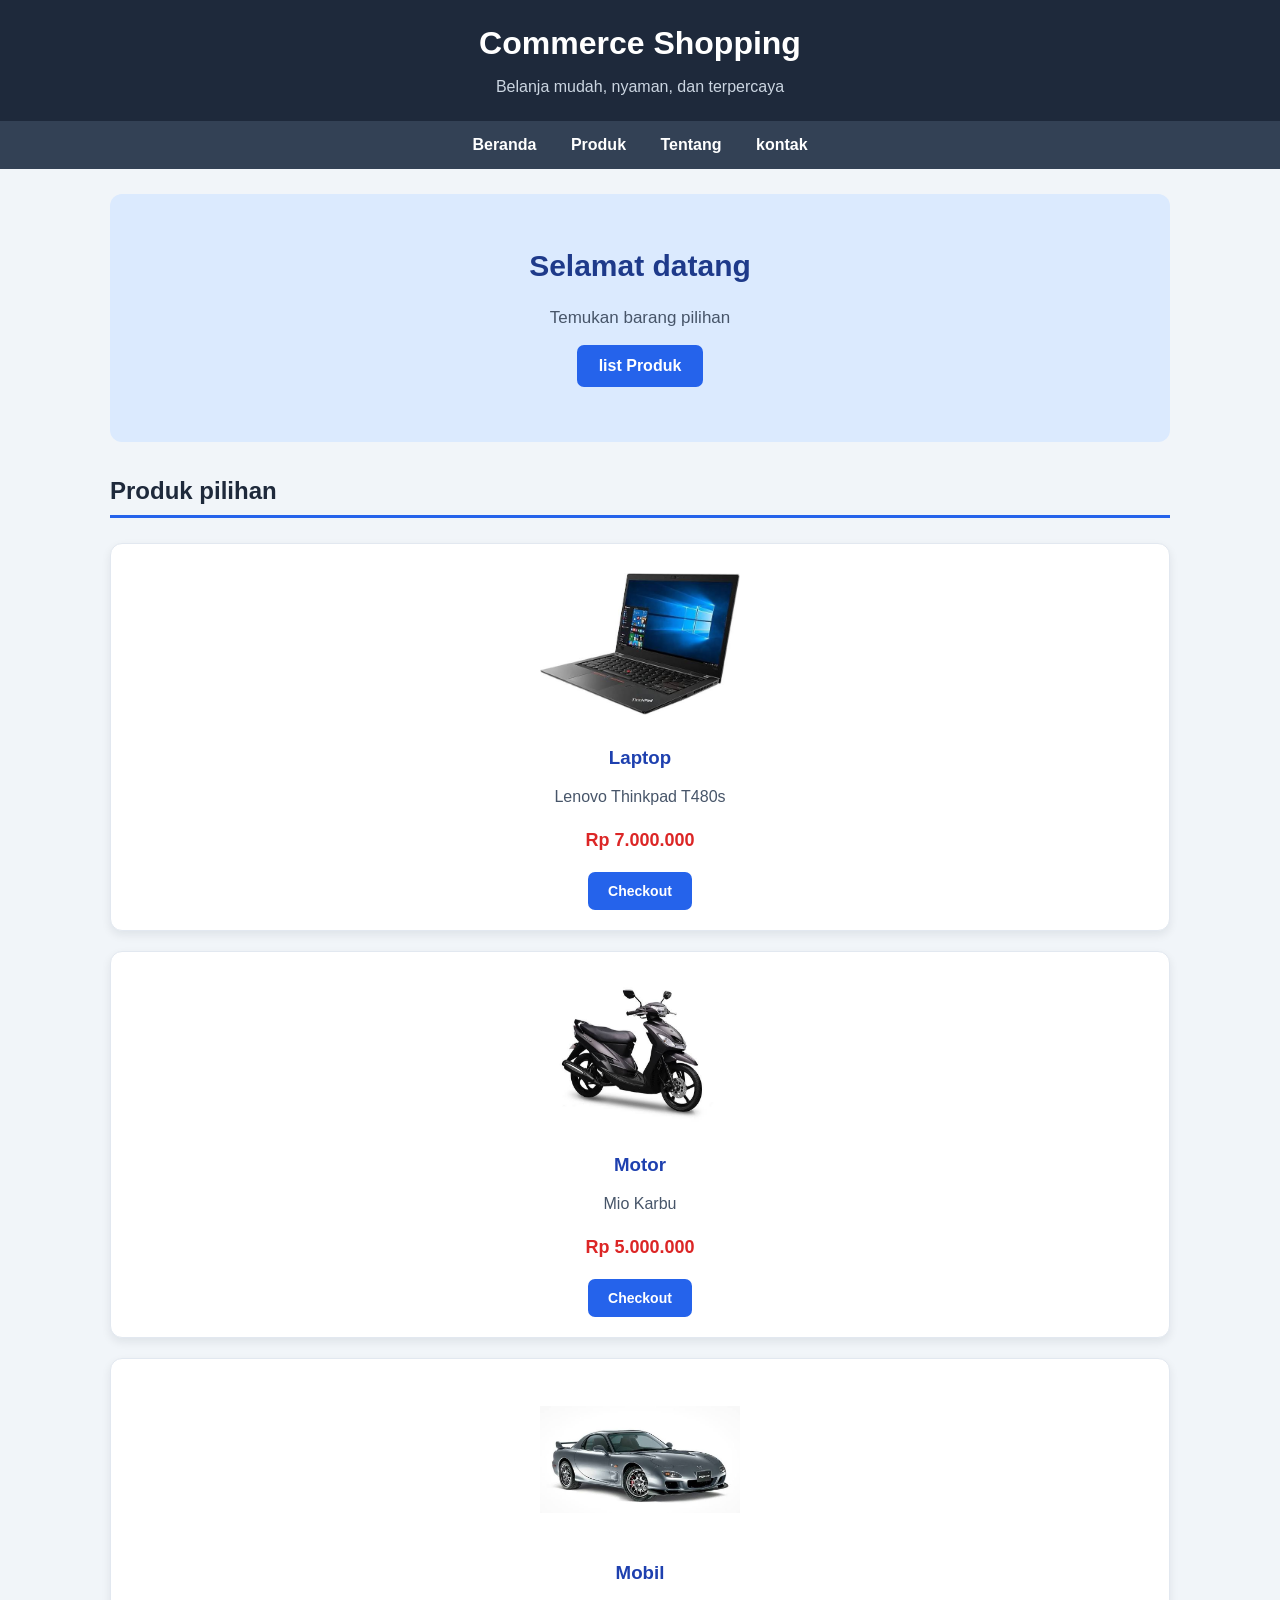
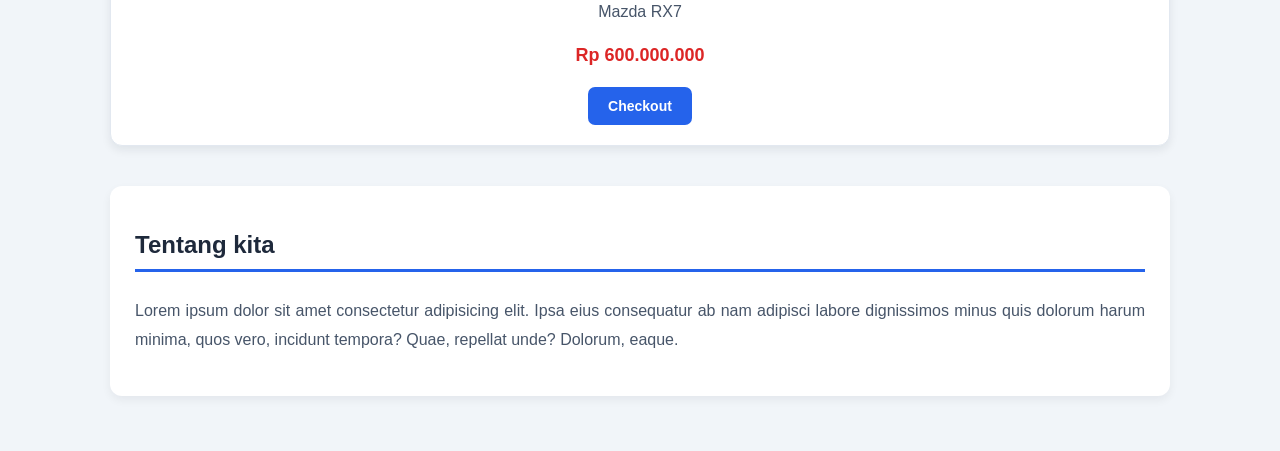
<file: index.html>
<!DOCTYPE html>
<html lang="en">
<head>
    <meta charset="UTF-8">
    <meta name="viewport" content="width=device-width, initial-scale=1.0">
    <title>Web Statis</title>
    <link rel="stylesheet" href="style.css">
</head>
<body>
    <header>
        <h1>Commerce Shopping</h1>
        <p>Belanja mudah, nyaman, dan terpercaya</p>
    </header>
    <nav>
        <a href="index.html">Beranda</a>
        <a href="produk.html">Produk</a>
        <a href="tentang.html">Tentang</a>
        <a href="kontak.html">kontak</a>
    </nav>
    <main>
        <section id="beranda" class="banner">
            <h2>Selamat datang</h2>
            <p>Temukan barang pilihan</p>
            <a href="produk" class="tombol">list Produk</a>
        </section>

        <section id="produk">
            <h2>Produk pilihan</h2>
            <div class="daftar-produk">
            </div>
            <article class="produk">
                <img src="thinkpad.jpg"
                alt="laptop" class="gambar"
                width="200">
                <h3>Laptop</h3>
                <p>Lenovo Thinkpad T480s</p>
                <p class="harga">Rp 7.000.000</p>
                <button type="button">Checkout</button>
            </article>

            <article class="produk">
                <img src="mio.jpg"
                alt="mio" class="gambar"
                width="200">
                <h3>Motor</h3>
                <p>Mio Karbu</p>
                <p class="harga">Rp 5.000.000</p>
                <button type="button">Checkout</button>
            </article>

        <article class="produk">
                <img src="mazda.jpg"
                alt="mazda" class="gambar"
                width="200">
                <h3>Mobil</h3>
                <p>Mazda RX7</p>
                <p class="harga">Rp 600.000.000</p>
                <button type="button">Checkout</button>
            </article>
        </section>
        
        <section id="tentang" class="tentang">
            <h2>Tentang kita</h2>
            <p>Lorem ipsum dolor sit amet consectetur adipisicing elit. Ipsa eius consequatur ab nam adipisci labore dignissimos minus quis dolorum harum minima, quos vero, incidunt tempora? Quae, repellat unde? Dolorum, eaque.</p>

        </section>


    </main>
</body>
</html>
</file>
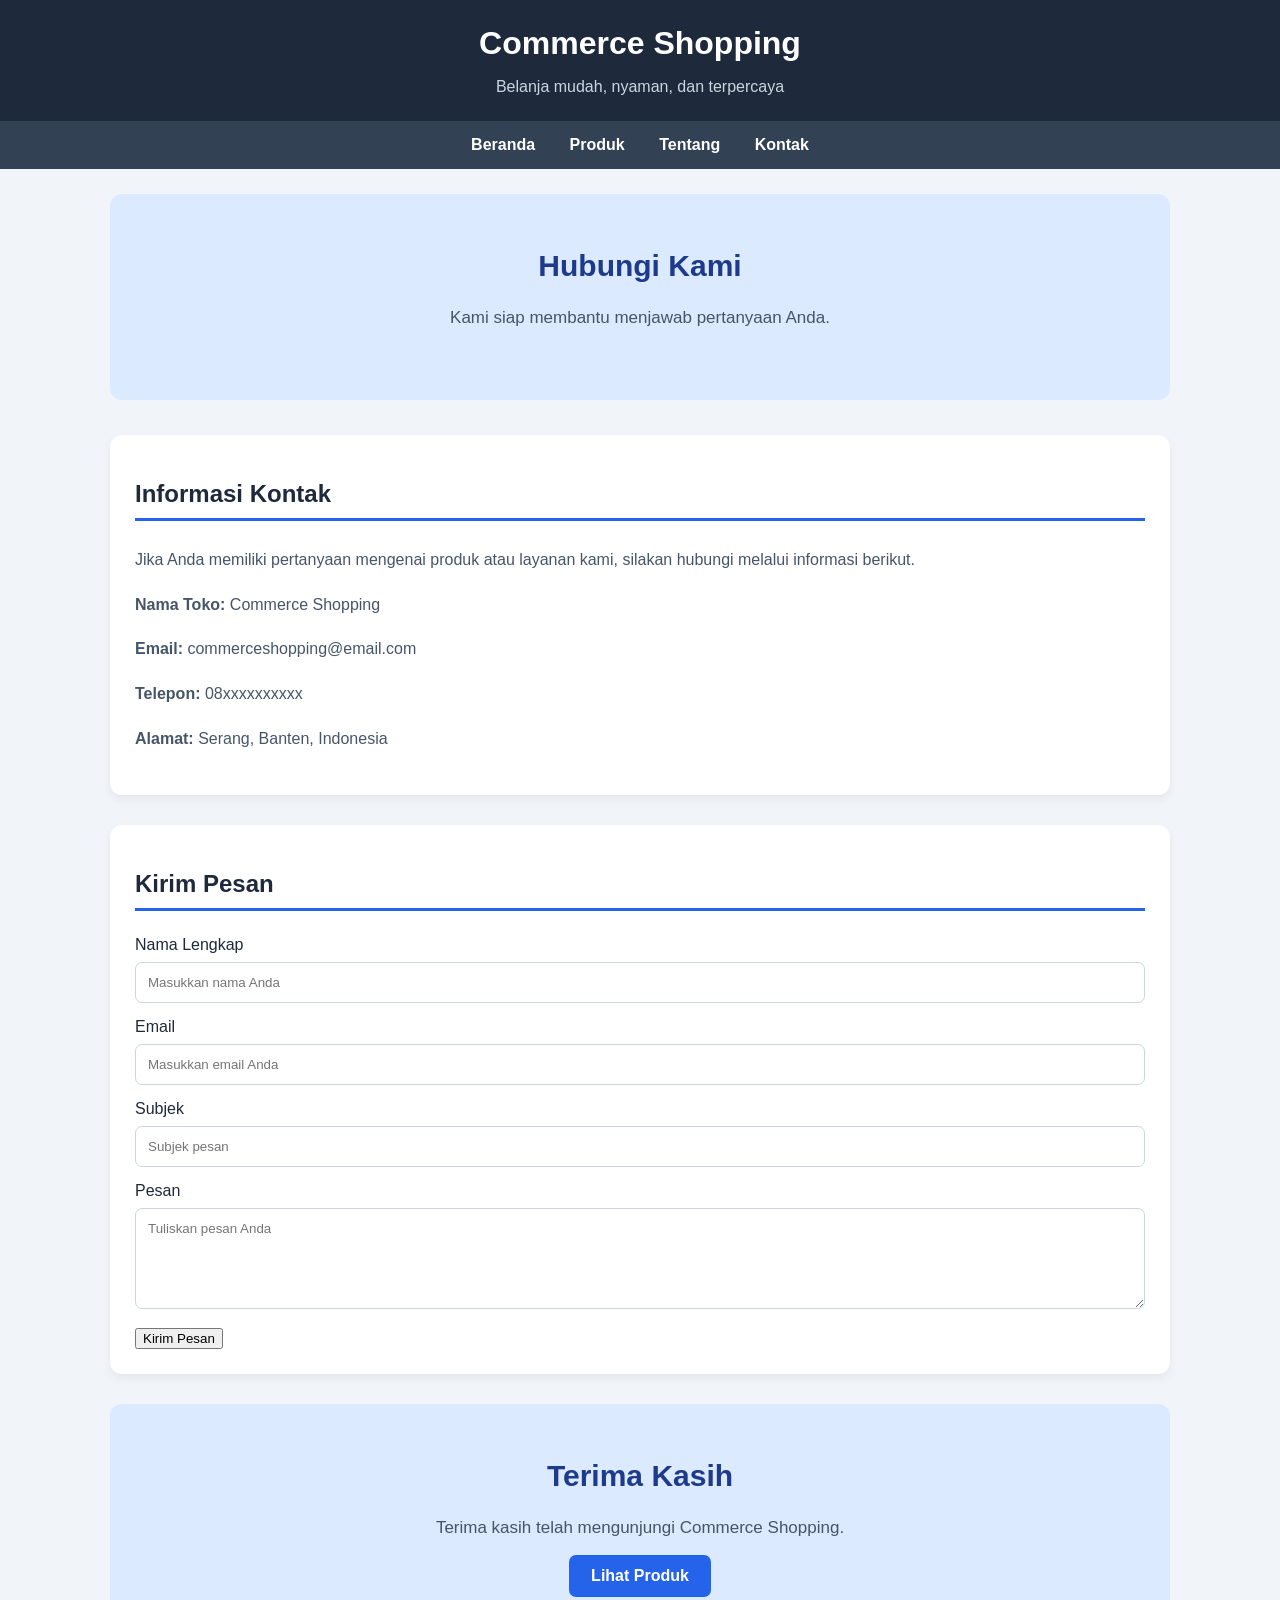
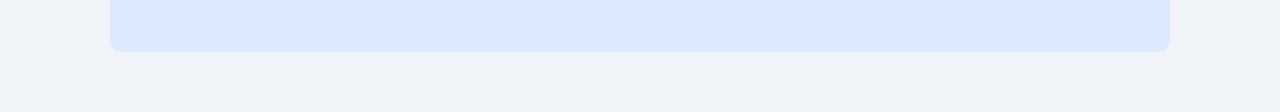
<file: kontak.html>
<!DOCTYPE html>
<html lang="id">
<head>
    <meta charset="UTF-8">
    <meta name="viewport" content="width=device-width, initial-scale=1.0">
    <title>Kontak - Commerce Shopping</title>
    <link rel="stylesheet" href="style.css">
</head>
<body>

    <header>
        <h1>Commerce Shopping</h1>
        <p>Belanja mudah, nyaman, dan terpercaya</p>
    </header>

    <nav>
        <a href="index.html#beranda">Beranda</a>
        <a href="produk.html">Produk</a>
        <a href="tentang.html">Tentang</a>
        <a href="kontak.html">Kontak</a>
    </nav>

    <main>
        <section class="banner">
            <h2>Hubungi Kami</h2>
            <p>Kami siap membantu menjawab pertanyaan Anda.</p>
        </section>

        <section class="tentang">
            <h2>Informasi Kontak</h2>
            <p>Jika Anda memiliki pertanyaan mengenai produk atau layanan kami, silakan hubungi melalui informasi berikut.</p>

            <p><strong>Nama Toko:</strong> Commerce Shopping</p>
            <p><strong>Email:</strong> commerceshopping@email.com</p>
            <p><strong>Telepon:</strong> 08xxxxxxxxxx</p>
            <p><strong>Alamat:</strong> Serang, Banten, Indonesia</p>
        </section>

        <section class="tentang">
            <h2>Kirim Pesan</h2>

            <form action="#" method="post">
                <label for="nama">Nama Lengkap</label><br>
                <input type="text" id="nama" name="nama"
                       placeholder="Masukkan nama Anda" required
                       style="width:100%; padding:12px; margin:8px 0 15px; border:1px solid #cbd5e1; border-radius:7px;">

                <label for="email">Email</label><br>
                <input type="email" id="email" name="email"
                       placeholder="Masukkan email Anda" required
                       style="width:100%; padding:12px; margin:8px 0 15px; border:1px solid #cbd5e1; border-radius:7px;">

                <label for="subjek">Subjek</label><br>
                <input type="text" id="subjek" name="subjek"
                       placeholder="Subjek pesan" required
                       style="width:100%; padding:12px; margin:8px 0 15px; border:1px solid #cbd5e1; border-radius:7px;">

                <label for="pesan">Pesan</label><br>
                <textarea id="pesan" name="pesan"
                          placeholder="Tuliskan pesan Anda"
                          rows="5" required
                          style="width:100%; padding:12px; margin:8px 0 15px; border:1px solid #cbd5e1; border-radius:7px; font-family:inherit;"></textarea>

                <button type="submit">Kirim Pesan</button>
            </form>
        </section>

        <section class="banner">
            <h2>Terima Kasih</h2>
            <p>Terima kasih telah mengunjungi Commerce Shopping.</p>
            <a href="produk.html" class="tombol">Lihat Produk</a>
        </section>
    </main>

</body>
</html>
</file>
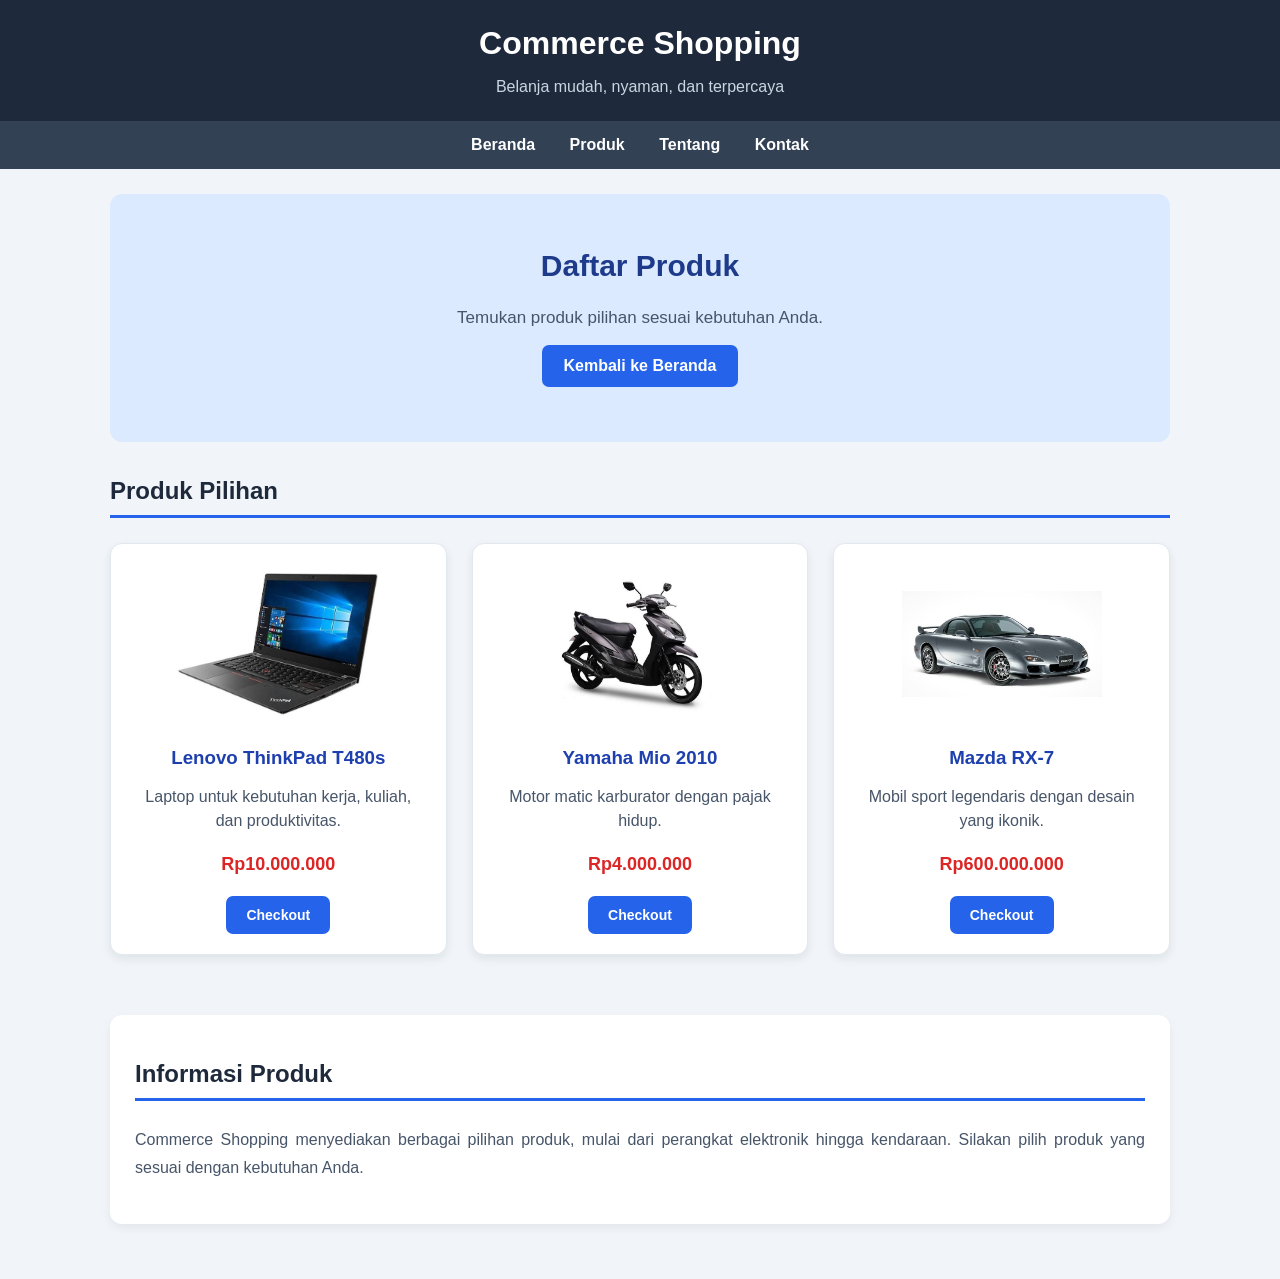
<file: produk.html>
<!DOCTYPE html>
<html lang="id">
<head>
    <meta charset="UTF-8">
    <meta name="viewport" content="width=device-width, initial-scale=1.0">
    <title>Produk - Commerce Shopping</title>
    <link rel="stylesheet" href="style.css">
</head>
<body>

    <header>
        <h1>Commerce Shopping</h1>
        <p>Belanja mudah, nyaman, dan terpercaya</p>
    </header>

    <nav>
        <a href="index.html#beranda">Beranda</a>
        <a href="produk.html">Produk</a>
        <a href="index.html#tentang">Tentang</a>
        <a href="index.html#kontak">Kontak</a>
    </nav>

    <main>
        <section class="banner">
            <h2>Daftar Produk</h2>
            <p>Temukan produk pilihan sesuai kebutuhan Anda.</p>
            <a href="index.html" class="tombol">Kembali ke Beranda</a>
        </section>

        <section id="produk">
            <h2>Produk Pilihan</h2>

            <div class="daftar-produk">

                <article class="produk">
                    <img src="thinkpad.jpg"
                         alt="Lenovo ThinkPad T480s"
                         class="gambar">
                    <h3>Lenovo ThinkPad T480s</h3>
                    <p>Laptop untuk kebutuhan kerja, kuliah, dan produktivitas.</p>
                    <p class="harga">Rp10.000.000</p>
                    <button type="button">Checkout</button>
                </article>

                <article class="produk">
                    <img src="mio.jpg"
                         alt="Yamaha Mio 2010"
                         class="gambar">
                    <h3>Yamaha Mio 2010</h3>
                    <p>Motor matic karburator dengan pajak hidup.</p>
                    <p class="harga">Rp4.000.000</p>
                    <button type="button">Checkout</button>
                </article>

                <article class="produk">
                    <img src="mazda.jpg"
                         alt="Mazda RX-7"
                         class="gambar">
                    <h3>Mazda RX-7</h3>
                    <p>Mobil sport legendaris dengan desain yang ikonik.</p>
                    <p class="harga">Rp600.000.000</p>
                    <button type="button">Checkout</button>
                </article>

            </div>
        </section>

        <section class="tentang">
            <h2>Informasi Produk</h2>
            <p>
                Commerce Shopping menyediakan berbagai pilihan produk,
                mulai dari perangkat elektronik hingga kendaraan.
                Silakan pilih produk yang sesuai dengan kebutuhan Anda.
            </p>
        </section>
    </main>

</body>
</html>
</file>
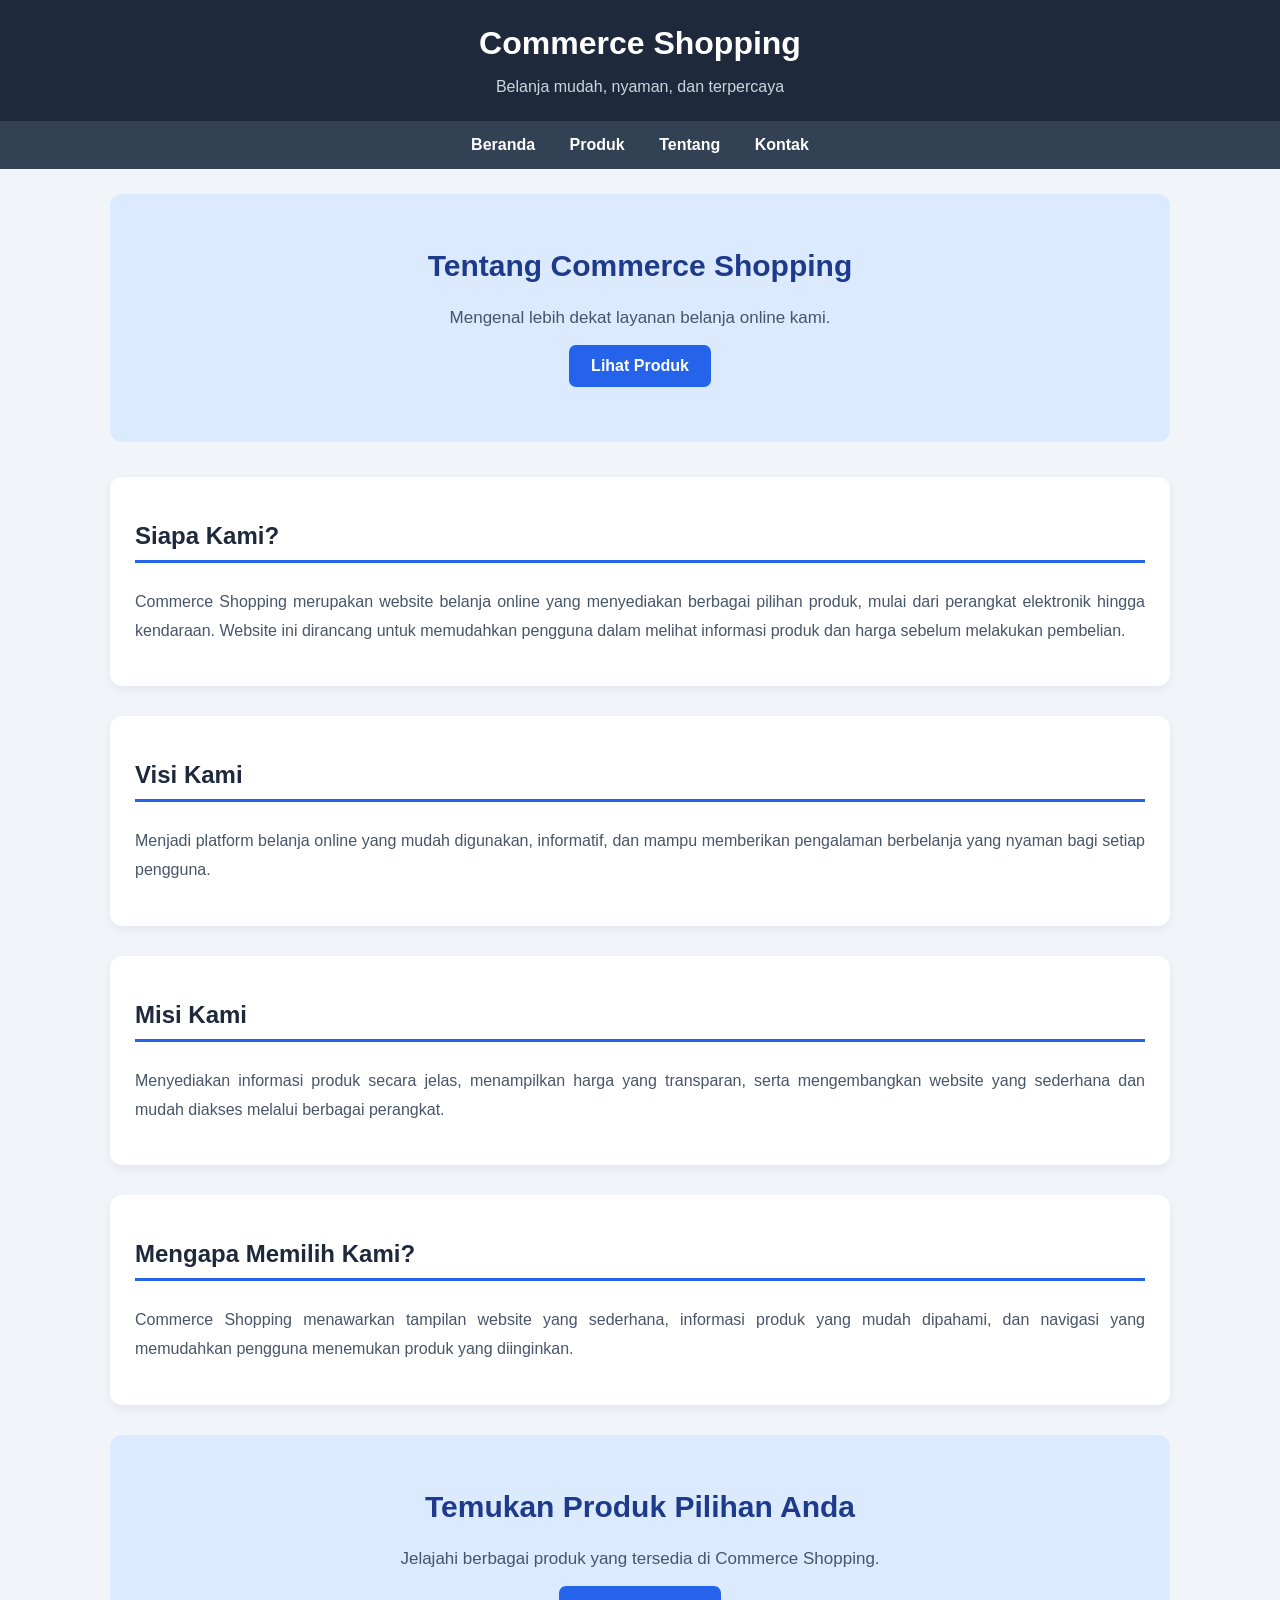
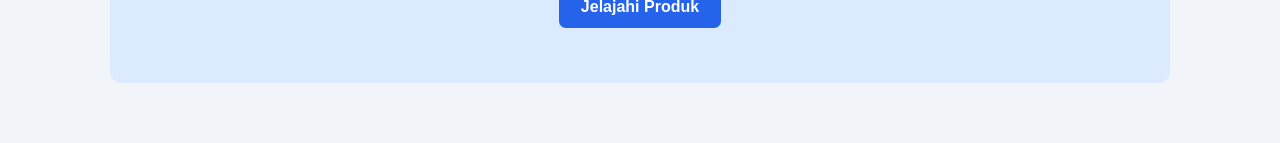
<file: tentang.html>
<!DOCTYPE html>
<html lang="id">
<head>
    <meta charset="UTF-8">
    <meta name="viewport" content="width=device-width, initial-scale=1.0">
    <title>Tentang Kami - Commerce Shopping</title>
    <link rel="stylesheet" href="style.css">
</head>
<body>

    <header>
        <h1>Commerce Shopping</h1>
        <p>Belanja mudah, nyaman, dan terpercaya</p>
    </header>

    <nav>
        <a href="index.html#beranda">Beranda</a>
        <a href="produk.html">Produk</a>
        <a href="tentang.html">Tentang</a>
        <a href="kontak.html">Kontak</a>
    </nav>

    <main>
        <section class="banner">
            <h2>Tentang Commerce Shopping</h2>
            <p>Mengenal lebih dekat layanan belanja online kami.</p>
            <a href="produk.html" class="tombol">Lihat Produk</a>
        </section>

        <section class="tentang">
            <h2>Siapa Kami?</h2>
            <p>
                Commerce Shopping merupakan website belanja online
                yang menyediakan berbagai pilihan produk, mulai dari
                perangkat elektronik hingga kendaraan. Website ini
                dirancang untuk memudahkan pengguna dalam melihat
                informasi produk dan harga sebelum melakukan pembelian.
            </p>
        </section>

        <section class="tentang">
            <h2>Visi Kami</h2>
            <p>
                Menjadi platform belanja online yang mudah digunakan,
                informatif, dan mampu memberikan pengalaman berbelanja
                yang nyaman bagi setiap pengguna.
            </p>
        </section>

        <section class="tentang">
            <h2>Misi Kami</h2>
            <p>
                Menyediakan informasi produk secara jelas, menampilkan
                harga yang transparan, serta mengembangkan website
                yang sederhana dan mudah diakses melalui berbagai
                perangkat.
            </p>
        </section>

        <section class="tentang">
            <h2>Mengapa Memilih Kami?</h2>
            <p>
                Commerce Shopping menawarkan tampilan website yang
                sederhana, informasi produk yang mudah dipahami, dan
                navigasi yang memudahkan pengguna menemukan produk
                yang diinginkan.
            </p>
        </section>

        <section class="banner">
            <h2>Temukan Produk Pilihan Anda</h2>
            <p>Jelajahi berbagai produk yang tersedia di Commerce Shopping.</p>
            <a href="produk.html" class="tombol">Jelajahi Produk</a>
        </section>
    </main>

</body>
</html>
</file>
<file: style.css>
* {
    box-sizing: border-box;
}

html {
    scroll-behavior: smooth;
}

body {
    font-family: 'Segoe UI', Tahoma, Geneva, Verdana, sans-serif;
    margin: 0;
    background-color: #f1f5f9;
    color: #1e293b;
}

/* Header */
header {
    background-color: #1e293b;
    color: white;
    text-align: center;
    padding: 25px;
}

header h1 {
    margin: 0;
    font-size: 32px;
}

header p {
    margin-bottom: 0;
    color: #cbd5e1;
}

/* Navigasi */
nav {
    background-color: #334155;
    text-align: center;
    padding: 15px;
}

nav a {
    color: white;
    text-decoration: none;
    margin: 0 15px;
    font-weight: 600;
    transition: color 0.3s;
}

nav a:hover {
    color: #38bdf8;
}

/* Konten utama */
main {
    max-width: 1100px;
    margin: auto;
    padding: 25px 20px;
}

/* Banner */
.banner {
    background-color: #dbeafe;
    text-align: center;
    padding: 55px 20px;
    border-radius: 12px;
    margin-bottom: 35px;
}

.banner h2 {
    color: #1e3a8a;
    font-size: 30px;
    margin-top: 0;
}

.banner p {
    color: #475569;
    font-size: 17px;
}

/* Tombol */
.tombol {
    display: inline-block;
    background-color: #2563eb;
    padding: 12px 22px;
    color: white;
    text-decoration: none;
    border-radius: 7px;
    font-weight: bold;
    transition: background-color 0.3s;
}

.tombol:hover {
    background-color: #1d4ed8;
}

/* Bagian produk */
#produk {
    margin-bottom: 40px;
}

#produk h2,
.tentang h2 {
    color: #1e293b;
    border-bottom: 3px solid #2563eb;
    padding-bottom: 10px;
    margin-bottom: 25px;
}

/* Daftar produk */
.daftar-produk {
    display: grid;
    grid-template-columns: repeat(3, minmax(0, 1fr));
    gap: 25px;
}

/* Kartu produk */
.produk {
    background-color: white;
    border: 1px solid #e2e8f0;
    border-radius: 12px;
    padding: 20px;
    text-align: center;
    box-shadow: 0 4px 10px rgba(15, 23, 42, 0.08);
    transition: transform 0.3s, box-shadow 0.3s;
    margin-bottom: 20px;
}

.produk:hover {
    transform: translateY(-5px);
    box-shadow: 0 8px 18px rgba(15, 23, 42, 0.15);
}

.gambar {
    width: 100%;
    max-width: 200px;
    height: 160px;
    object-fit: contain;
    border-radius: 8px;
}

.produk h3 {
    color: #1e40af;
    margin-bottom: 10px;
}

.produk p {
    color: #475569;
    line-height: 1.5;
}

.produk .harga {
    color: #dc2626;
    font-size: 18px;
    font-weight: bold;
}

/* Tombol checkout */
.produk button {
    background-color: #2563eb;
    color: white;
    border: none;
    padding: 11px 20px;
    border-radius: 7px;
    cursor: pointer;
    font-size: 14px;
    font-weight: bold;
    transition: background-color 0.3s;
}

.produk button:hover {
    background-color: #1d4ed8;
}

/* Tentang kami */
.tentang {
    background-color: white;
    padding: 25px;
    border-radius: 12px;
    margin-bottom: 30px;
    box-shadow: 0 4px 10px rgba(15, 23, 42, 0.06);
}

.tentang p {
    color: #475569;
    line-height: 1.8;
    text-align: justify;
}

/* Tampilan tablet dan HP */
@media (max-width: 768px) {
    .daftar-produk {
        grid-template-columns: repeat(2, minmax(0, 1fr));
        gap: 15px;
    }

    nav a {
        display: inline-block;
        margin: 8px;
    }

    header h1 {
        font-size: 26px;
    }
}

@media (max-width: 480px) {
    .daftar-produk {
        grid-template-columns: 1fr;
    }

    main {
        padding: 15px;
    }

    .banner {
        padding: 35px 15px;
    }

    .banner h2 {
        font-size: 24px;
    }
}
</file>
